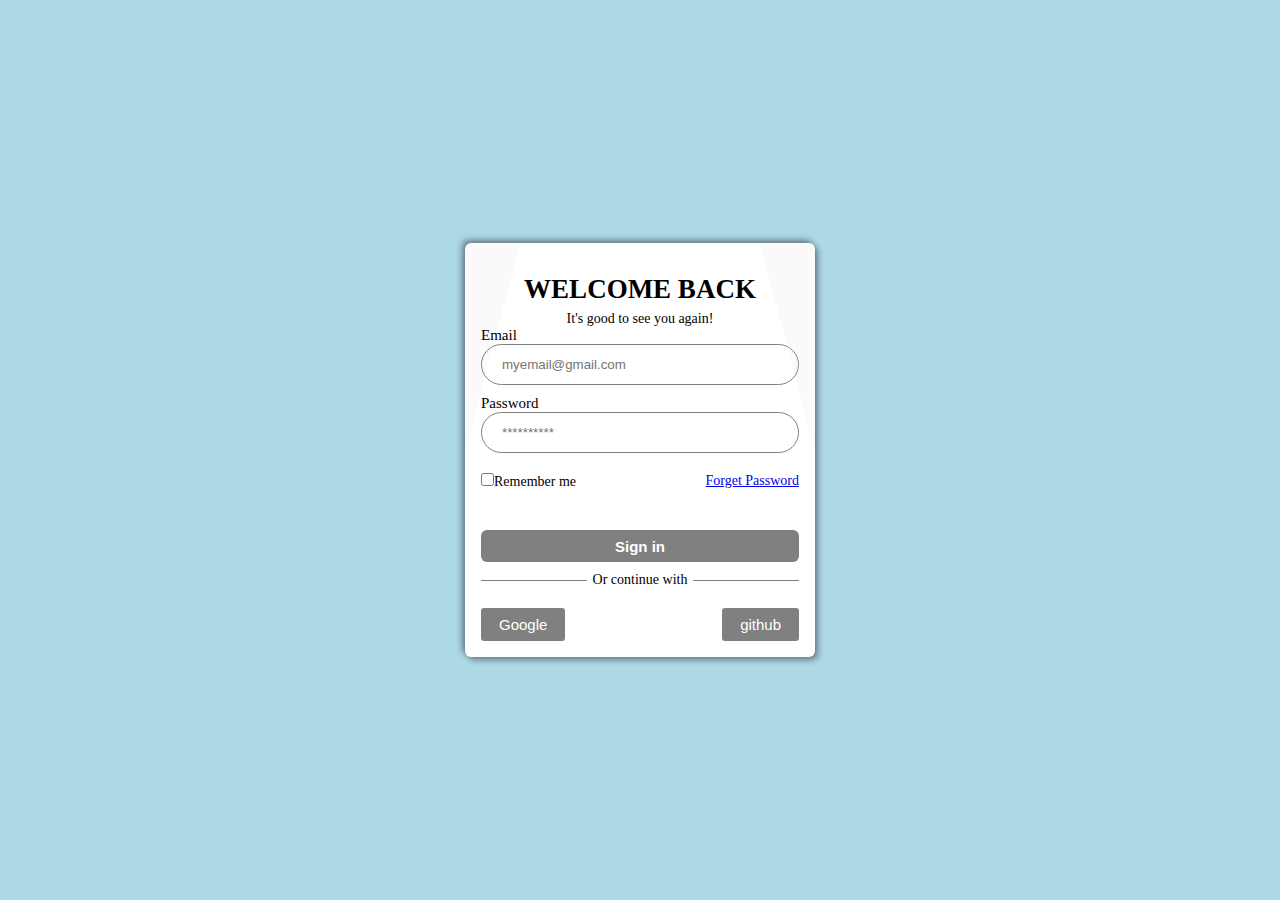
<file: index.html>
<!DOCTYPE html>
<html lang="en">
<head>
  <meta charset="UTF-8">
  <meta name="viewport" content="width=device-width, initial-scale=1.0">
  <title>Welcome Back</title>
  <link rel="stylesheet" href="login3.css">
</head>
<body>
  <div class="login-container">
    <h2>WELCOME BACK</h2>
    <P>It's good to see you again!</P>
    <form action="/login">
      <div class="input-group">
        <label for="email">Email
        <input placeholder="myemail@gmail.com" type="email" name="email" id="email" required>
      </label>
      </div>
      <div class="input-group">
        <label for="password">Password
        <input placeholder="**********" type="password" name="password" id="password" required>
      </label>
      </div>

      <div class="forget-remember">
        <label for="remember me">
          <input type="checkbox" name="remember me" id="remember me">Remember me
        </label>
        <a href="#">Forget Password</a>
      </div>
      <button class="sign-in" type="submit" name="submit">Sign in</button>
    </form>
    <div class="line-container">
      <div class="left-line"></div>
      <p>Or continue with</p>
      <div class="right-line"></div>
    </div>
    <div class="google-github-container">
    <button><a href="#">Google</a></button>
    <button><a href="#">github</a></button>
    </div>
  </div>
</body>

</html>
</file>
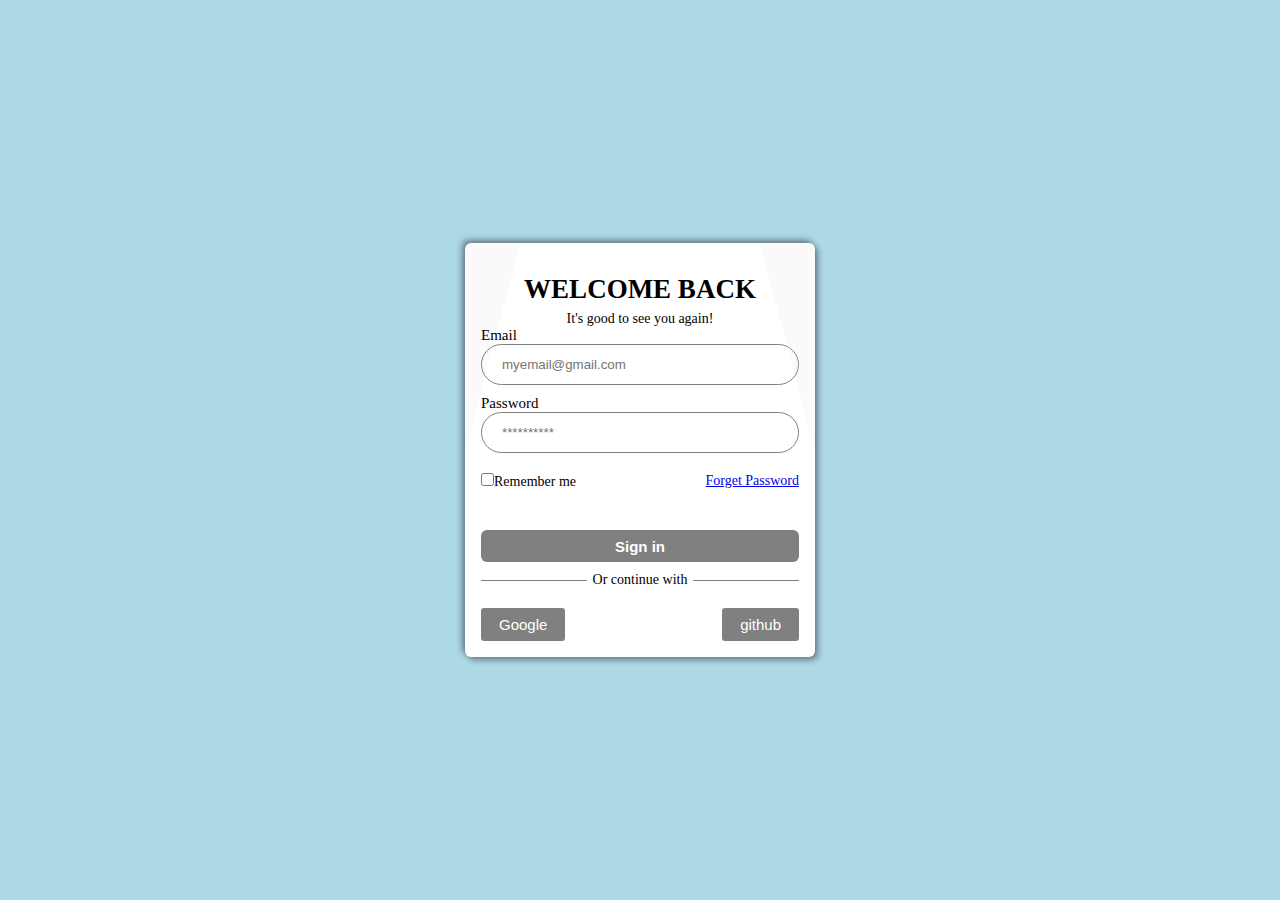
<file: login3.html>
<!DOCTYPE html>
<html lang="en">
<head>
  <meta charset="UTF-8">
  <meta name="viewport" content="width=device-width, initial-scale=1.0">
  <title>Welcome Back</title>
  <link rel="stylesheet" href="login3.css">
</head>
<body>
  <div class="login-container">
    <h2>WELCOME BACK</h2>
    <P>It's good to see you again!</P>
    <form action="/login">
      <div class="input-group">
        <label for="email">Email
        <input placeholder="myemail@gmail.com" type="email" name="email" id="email" required>
      </label>
      </div>
      <div class="input-group">
        <label for="password">Password
        <input placeholder="**********" type="password" name="password" id="password" required>
      </label>
      </div>

      <div class="forget-remember">
        <label for="remember me">
          <input type="checkbox" name="remember me" id="remember me">Remember me
        </label>
        <a href="#">Forget Password</a>
      </div>
      <button class="sign-in" type="submit" name="submit">Sign in</button>
    </form>
    <div class="line-container">
      <div class="left-line"></div>
      <p>Or continue with</p>
      <div class="right-line"></div>
    </div>
    <div class="google-github-container">
    <button><a href="#">Google</a></button>
    <button><a href="#">github</a></button>
    </div>
  </div>
</body>
</html>
</file>
<file: login3.css>
*{
  padding: 0;
  margin: 0;
  box-sizing: border-box;
}
body{
  display: flex;
  align-items: center;
  justify-content: center;
  min-height: 100vh;
  font-family: cursive;
  background: lightblue;
}
.login-container{
  position: relative;
  width: 350px;
  background: white;
  border-radius: 6px;
  padding: 16px;
  box-shadow: 3px 3px 6px rgba(0, 0, 0, 0.4),
  -3px -3px 6px rgba(0, 0, 0, 0.4);
  z-index: 10;
  overflow: hidden;
}
.login-container::before{
 content: "";
  position: absolute;
  background-color: rgba(211, 195, 195, 0.1);
  width: 100%;
  height: 100%;
  top: 0;
  left: -100%;
  transform: skewX(-15deg);
  transition: 0.5s;
  pointer-events: none;
}
.login-container::after{
content: "";
  position: absolute;
  background-color: rgba(211, 195, 195, 0.1);
  width: 100%;
  height: 100%;
  top: 0;
  right: -100%;
  transform: skewX(15deg);
  transition: 0.5s;
  pointer-events: none;
}
.login-container:hover::after{
right: 120%;
}
.login-container:hover::before{
  left: 120%;
  
}
.login-container h2{
  text-align: center;
  font-weight: bolder;
  margin-bottom: 6px;
    font-size: 27px;
  margin-top: 15px;
}
.login-container p{
  text-align: center;
  font-size: 14px;
  white-space: nowrap;
  margin-left: 6px;
  margin-right: 6px;
}
.input-group{
  position: relative;
margin-bottom: 10px;
font-size: 15px;
}
.input-group input{
  width: 100%;
  padding: 12px 20px;
  border-radius: 35px;
  border: 1px solid grey;
  background-color: rgba(255, 255, 255, 0.2);
  outline: none;
}
.forget-remember{
  margin-top: 20px;
  margin-bottom: 20px;
  font-size: 14px;
  display: flex;
  justify-content: space-between;
}
.sign-in{
  width: 100%;
  height: 32px;
  border-radius: 6px;
  border: none;
  background-color: grey;
  color: white;
  font-weight: bolder;
  margin-bottom: 10px;
  transition: background-color 0.15s;
}
.sign-in:hover{
  background-color: rgba(128, 128, 128, 0.6);
}
.line-container{
  display: flex;
  vertical-align: middle;
  align-items: center;
}
.left-line,
.right-line{
  width: 50%;
  border: none;
  background-color: grey;
  height: 0.5px;
}
.google-github-container{
  display: flex;
  justify-content: space-between;
}
button{
  margin-top: 20px;
  padding: 8px 18px;
  border: none;
  background-color: grey;
  border-radius: 3px;
  font-size: 15px;
  cursor: pointer;
  transition: background-color 0.15s;
}
button:hover{
    background-color: rgba(128, 128, 128, 0.6);
}
button a{
    color: white;
    text-decoration: none;
}
</file>
